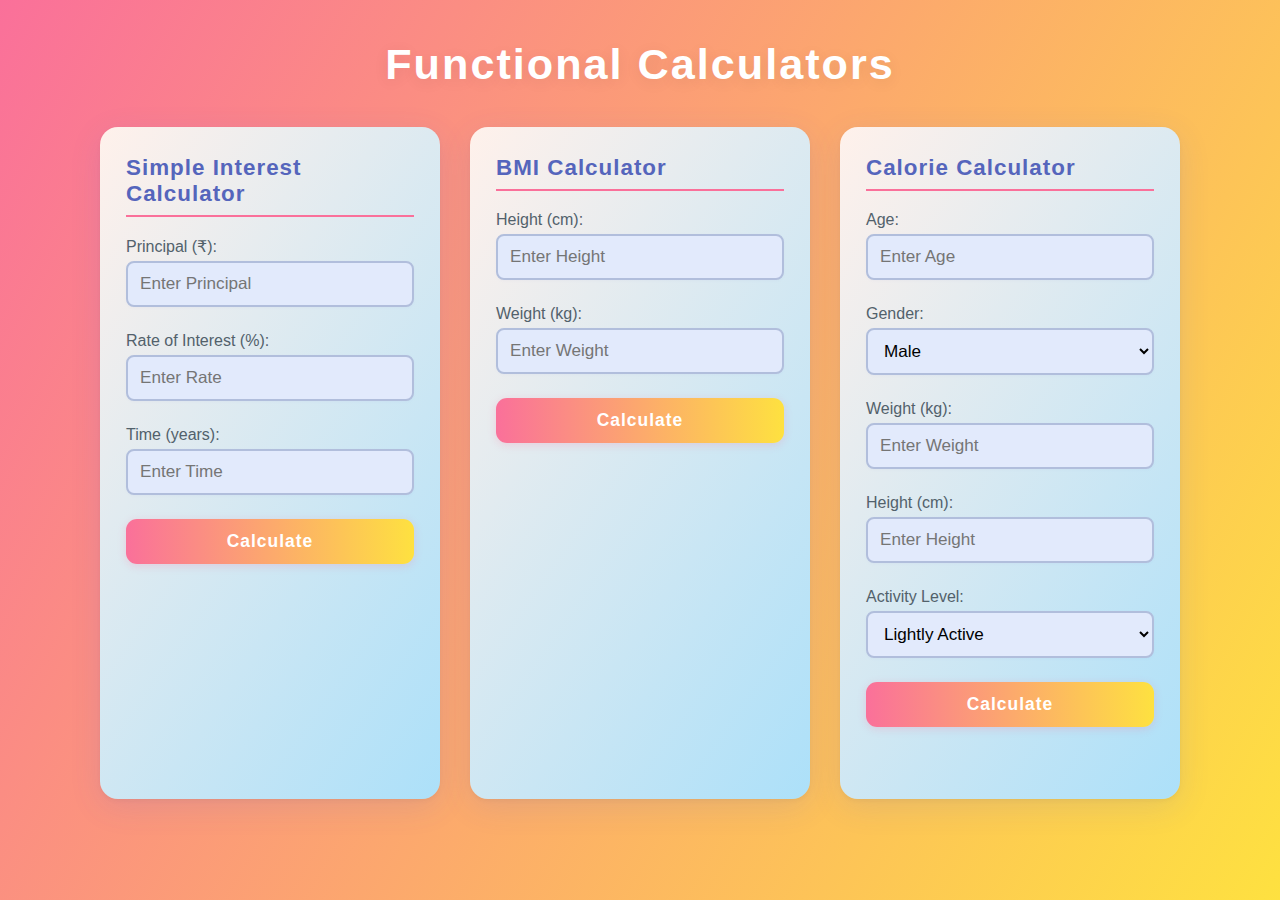
<file: index.html>
<!DOCTYPE html>
<html lang="en">
<head>
    <title>Functional Calculator</title>
   <link rel="stylesheet" href="script.css">
</head>
<body>
    <h1>Functional Calculators</h1>
<div class="container">

  
    <div class="card">
      <h2>Simple Interest Calculator</h2>
      <p>Principal (₹):</p>
      <input type="number" id="principal" placeholder="Enter Principal">

      <p>Rate of Interest (%):</p>
      <input type="number" id="rate" placeholder="Enter Rate">

      <p>Time (years):</p>
      <input type="number" id="time" placeholder="Enter Time">

      <button onclick="calculateInterest()" id="cal">Calculate</button>
    <p id="interestResult"></p>
    </div>

    
    <div class="card">
      <h2>BMI Calculator</h2>
      <p>Height (cm):</p>
      <input type="number" id="height" placeholder="Enter Height">

      <p>Weight (kg):</p>
      <input type="number" id="weight" placeholder="Enter Weight">

      <button onclick="calculateBMI()" id="cal">Calculate</button>
      <p id="bmiResult"></p>
    </div>

  
    <div class="card">
      <h2>Calorie Calculator</h2>
      <p>Age:</p>
      <input type="number" id="age" placeholder="Enter Age">

      <p>Gender:</p>
      <select id="gender">
        <option value="male">Male</option>
        <option value="female">Female</option>
      </select>

      <p>Weight (kg):</p>
      <input type="number" id="calWeight" placeholder="Enter Weight">

      <p>Height (cm):</p>
      <input type="number" id="calHeight" placeholder="Enter Height">

      <p>Activity Level:</p>
      <select id="activity">
        <option value="1.375">Lightly Active</option>
        <option value="1.55">Moderately Active</option>
        <option value="1.725">Very Active</option>
        <option value="1.9">Extra Active</option>
      </select>

      <button onclick="calculateCalories()" id="cal">Calculate</button>
      <p id="calorieResult"></p>
    </div>

  </div>
  <script src="script.js"></script>

</body>
</html>
</file>
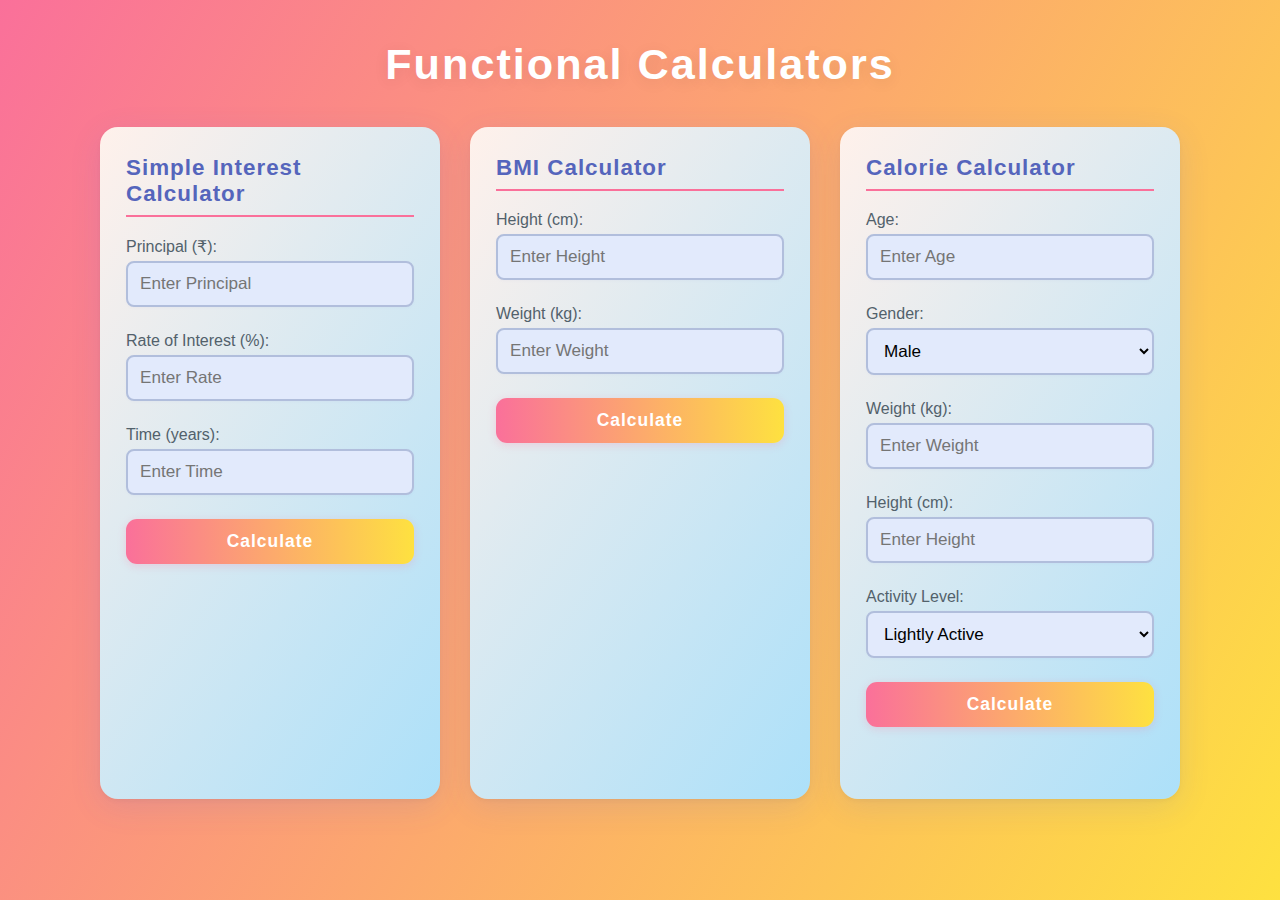
<file: fun_calc.html>
<!DOCTYPE html>
<html lang="en">
<head>
    <title>Functional Calculator</title>
   <link rel="stylesheet" href="script.css">
</head>
<body>
    <h1>Functional Calculators</h1>
<div class="container">

  
    <div class="card">
      <h2>Simple Interest Calculator</h2>
      <p>Principal (₹):</p>
      <input type="number" id="principal" placeholder="Enter Principal">

      <p>Rate of Interest (%):</p>
      <input type="number" id="rate" placeholder="Enter Rate">

      <p>Time (years):</p>
      <input type="number" id="time" placeholder="Enter Time">

      <button onclick="calculateInterest()" id="cal">Calculate</button>
    <p id="interestResult"></p>
    </div>

    
    <div class="card">
      <h2>BMI Calculator</h2>
      <p>Height (cm):</p>
      <input type="number" id="height" placeholder="Enter Height">

      <p>Weight (kg):</p>
      <input type="number" id="weight" placeholder="Enter Weight">

      <button onclick="calculateBMI()" id="cal">Calculate</button>
      <p id="bmiResult"></p>
    </div>

  
    <div class="card">
      <h2>Calorie Calculator</h2>
      <p>Age:</p>
      <input type="number" id="age" placeholder="Enter Age">

      <p>Gender:</p>
      <select id="gender">
        <option value="male">Male</option>
        <option value="female">Female</option>
      </select>

      <p>Weight (kg):</p>
      <input type="number" id="calWeight" placeholder="Enter Weight">

      <p>Height (cm):</p>
      <input type="number" id="calHeight" placeholder="Enter Height">

      <p>Activity Level:</p>
      <select id="activity">
        <option value="1.375">Lightly Active</option>
        <option value="1.55">Moderately Active</option>
        <option value="1.725">Very Active</option>
        <option value="1.9">Extra Active</option>
      </select>

      <button onclick="calculateCalories()" id="cal">Calculate</button>
      <p id="calorieResult"></p>
    </div>

  </div>
  <script src="script.js"></script>

</body>
</html>
</file>
<file: script.css>
*{
  box-sizing: border-box;
  margin: 0;
  padding: 0;
}
body {
  font-family: "Poppins", Arial, sans-serif;
  background: linear-gradient(120deg, #fa709a 0%, #fee140 100%);
  min-height: 100vh;
  padding: 40px 0;
}

h1 {
  text-align: center;
  color: #fff;
  font-size: 2.7rem;
  letter-spacing: 2px;
  margin-bottom: 38px;
  text-shadow: 0 3px 15px rgba(0,0,0,0.08);
}

.container {
  display: flex;
  justify-content: center;
  gap: 30px;
  flex-wrap: wrap;
  max-width: 1100px;
  margin: 0 auto;
}

.card {
  background: linear-gradient(125deg, #fff1eb 0%, #ace0f9 100%);
  border-radius: 18px;
  box-shadow: 0 8px 32px rgba(64,94,243,0.12), 0 2px 5px rgba(0,0,0,0.04);
  padding: 28px 26px;
  max-width: 340px;
  width: 100%;
  transition: transform .28s cubic-bezier(.24,.54,.36,.92), box-shadow .28s cubic-bezier(.24,.54,.36,.92);
  position: relative;
}
.card:hover {
  transform: translateY(-8px) scale(1.03);
  box-shadow: 0 15px 50px rgba(64,94,243, 0.20), 0 2px 8px rgba(0,0,0,0.05);
}

.card h2 {
  color: #5565bc;
  font-size: 1.4rem;
  margin-bottom: 20px;
  font-weight: bold;
  letter-spacing: 1px;
  border-bottom: 2px solid #fa709a;
  padding-bottom: 8px;
}

.card p {
  margin: 12px 0 5px 0;
  font-weight: 500;
  color: #52616b;
}

input[type="number"], select {
  width: 100%;
  background: #e2eafc;
  padding: 11px 12px;
  font-size: 1.07rem;
  margin-bottom: 13px;
  border: 2px solid #b1bedc;
  border-radius: 8px;
  outline: none;
  box-shadow: 0 1px 3px rgba(90, 110, 200, 0.04);
  transition: border-color 0.25s;
}
input[type="number"]:focus, select:focus {
  border-color: #fa709a;
}

button#cal {
  margin-top: 11px;
  width: 100%;
  padding: 12px 0;
  background: linear-gradient(90deg, #fa709a, #fee140);
  color: #fff;
  border: none;
  border-radius: 11px;
  font-size: 1.09rem;
  font-weight: 700;
  letter-spacing: 1px;
  box-shadow: 0 2px 9px rgba(250,112,154,0.24);
  cursor: pointer;
}
button#cal:hover {
  background: linear-gradient(120deg, #fee140 20%, #fa709a 80%);
  transform: scale(1.04);
}

select {
  cursor: pointer;
}

#interestResult,
#bmiResult,
#calorieResult {
  margin-top: 13px;
  font-weight: 600;
  font-size: 1.08rem;
  color: #fa709a;
  text-align: center;
  min-height: 26px;
  letter-spacing: .5px;
}
</file>
